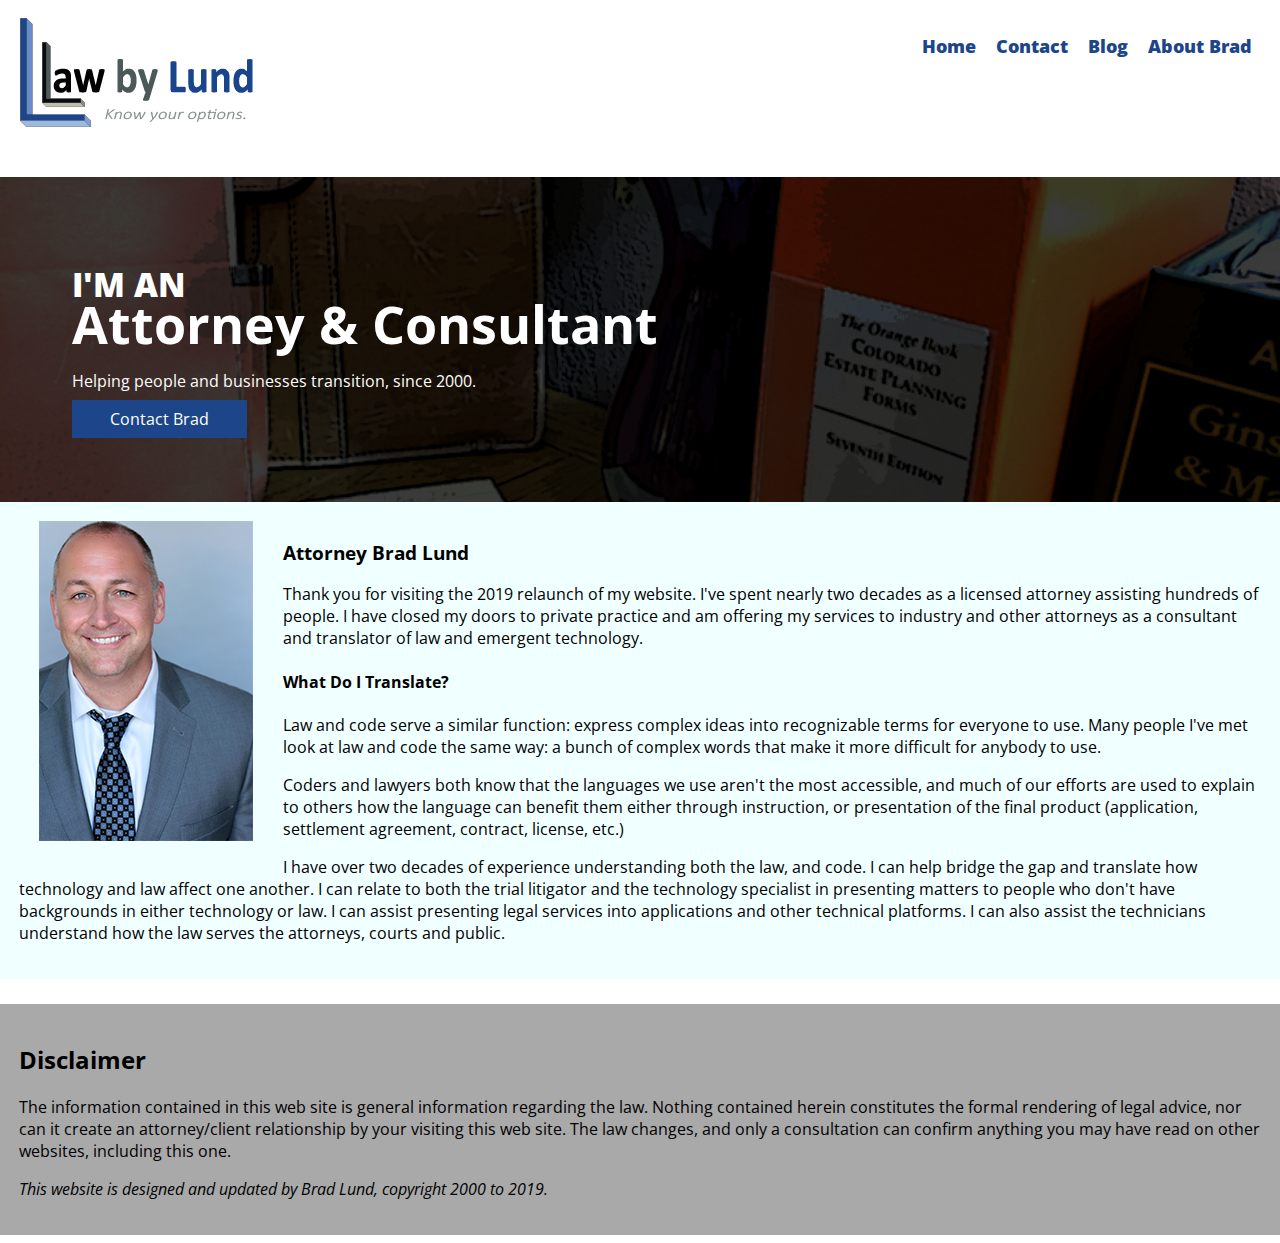
<file: lund-law-office/index.html>
<!doctype html>
<html>
<head>
<meta charset="utf-8">
<title>Lund Law Office, SC</title>
<link rel="stylesheet" href="css/styles.css">
<link rel="stylesheet" href="css/slicknav.css">
<link href="https://fonts.googleapis.com/css?family=Open+Sans:300,400,800" rel="stylesheet">
<link href="images/favicon.ico" rel="icon" type="image/x-icon" />
</head>

	
	
<body>
	
	<header>
		<a href="index.html">
			<img src="images/llo4.png" alt="Lund Law Office Logo">
		</a>
		<ul id="menu">
			<li><a href="index.html">Home</a></li>
			<li><a href="contactBradLund.html">Contact</a></li>
			<li><a href="BradLundblogslegal.html">Blog</a></li>
			<li><a href="aboutBradLund.html">About Brad</a></li>
		</ul>
	</header>
	
	<main>
		
		<div class="row">
			<div class="col1">
				<div class="hero">
					<p class="inphoto">I'M AN</p>
					<h1>Attorney &#38; Consultant</h1>
					<p class="headingtext">Helping people and businesses transition, since 2000.</p>
					<a href="contactBradLund.html" class="contact">Contact Brad</a>
				</div>
		   </div>
		</div>
		
		<!-- <div class="row">
			<div class="col col-lg col-md col-sm"><img src="images/protectyourmusic.png" alt="Music Copyright Services"></div>
			<div class="col col-lg col-md col-sm"><img src="images/estate.png" alt="Estate Planning and Wills"></div>
			<div class="col col-lg col-md col-sm"><img src="images/contracts.png" alt="Contract Review and Drafting"></div>
			<div class="col col-lg col-md col-sm"><img src="images/cryptocurrency.png" alt="Crypto and Blockchain Laws"></div>
		</div> -->
	
		<div class="write">
			<div class="images">
    			<div class="float margin_right">
        			<a href="images/BradLundAttorney.jpg"><img src="images/BradLundAttorney.jpg" width="214px" height="320px" hspace="20" alt="attorney Brad Lund"></a>
				</div>
   				<span class="clear"></span>
			</div>
			<h3>Attorney Brad Lund</h3>
			
		
			<p>Thank you for visiting the 2019 relaunch of my website.   I've spent nearly two decades as a licensed attorney assisting hundreds of people.   I have closed my doors to private practice and am offering my services to industry and other attorneys as a consultant and translator of law and emergent technology.</p>
			<p></p>
			<h4>What Do I Translate?</h4>
			<p>Law and code serve a similar function: express complex ideas into recognizable terms for everyone to use.   Many people I've met look at law and code the same way: a bunch of complex words that make it more difficult for anybody to use.</p>
			<p>Coders and lawyers both know that the languages we use aren't the most accessible, and much of our efforts are used to explain to others how the language can benefit them either through instruction, or presentation of the final product (application, settlement agreement, contract, license, etc.)</p>
			<p>I have over two decades of experience understanding both the law, and code.   I can help bridge the gap and translate how technology and law affect one another.  I can relate to both the trial litigator and the technology specialist in presenting matters to people who don't have backgrounds in either technology or law.  I can assist presenting legal services into applications and other technical platforms.   I can also assist the technicians understand how the law serves the attorneys, courts and public. </p>
		</div>
		
	</main>
	<footer>
		<div class="foot">
			<h2>Disclaimer</h2>
			<p>The information contained in this web site is general information regarding the law. Nothing contained herein constitutes the formal rendering of legal advice, nor can it create an attorney/client relationship by your visiting this web site. The law changes, and only a consultation can confirm anything you may have read on other websites, including this one.</p>
			<p><em>This website is designed and updated by Brad Lund, copyright 2000 to 2019.</em></p>
		</div>
		
	</footer>
<script src="https://code.jquery.com/jquery-3.2.1.min.js" Integrity="sha256-hwg4gsxgFZhOsEEamdOYGBf13FyQuiTwlAQgxVSNgt4=" crossorigin="anonymous"></script>
<script src="js/jquery-1.11.3.min.js"></script>
<script src="js/jquery.slicknav.js"></script>
<script>
	$(function(){
		$('#menu').slicknav();
	});
</script>
	
</body>
</html>
</file>
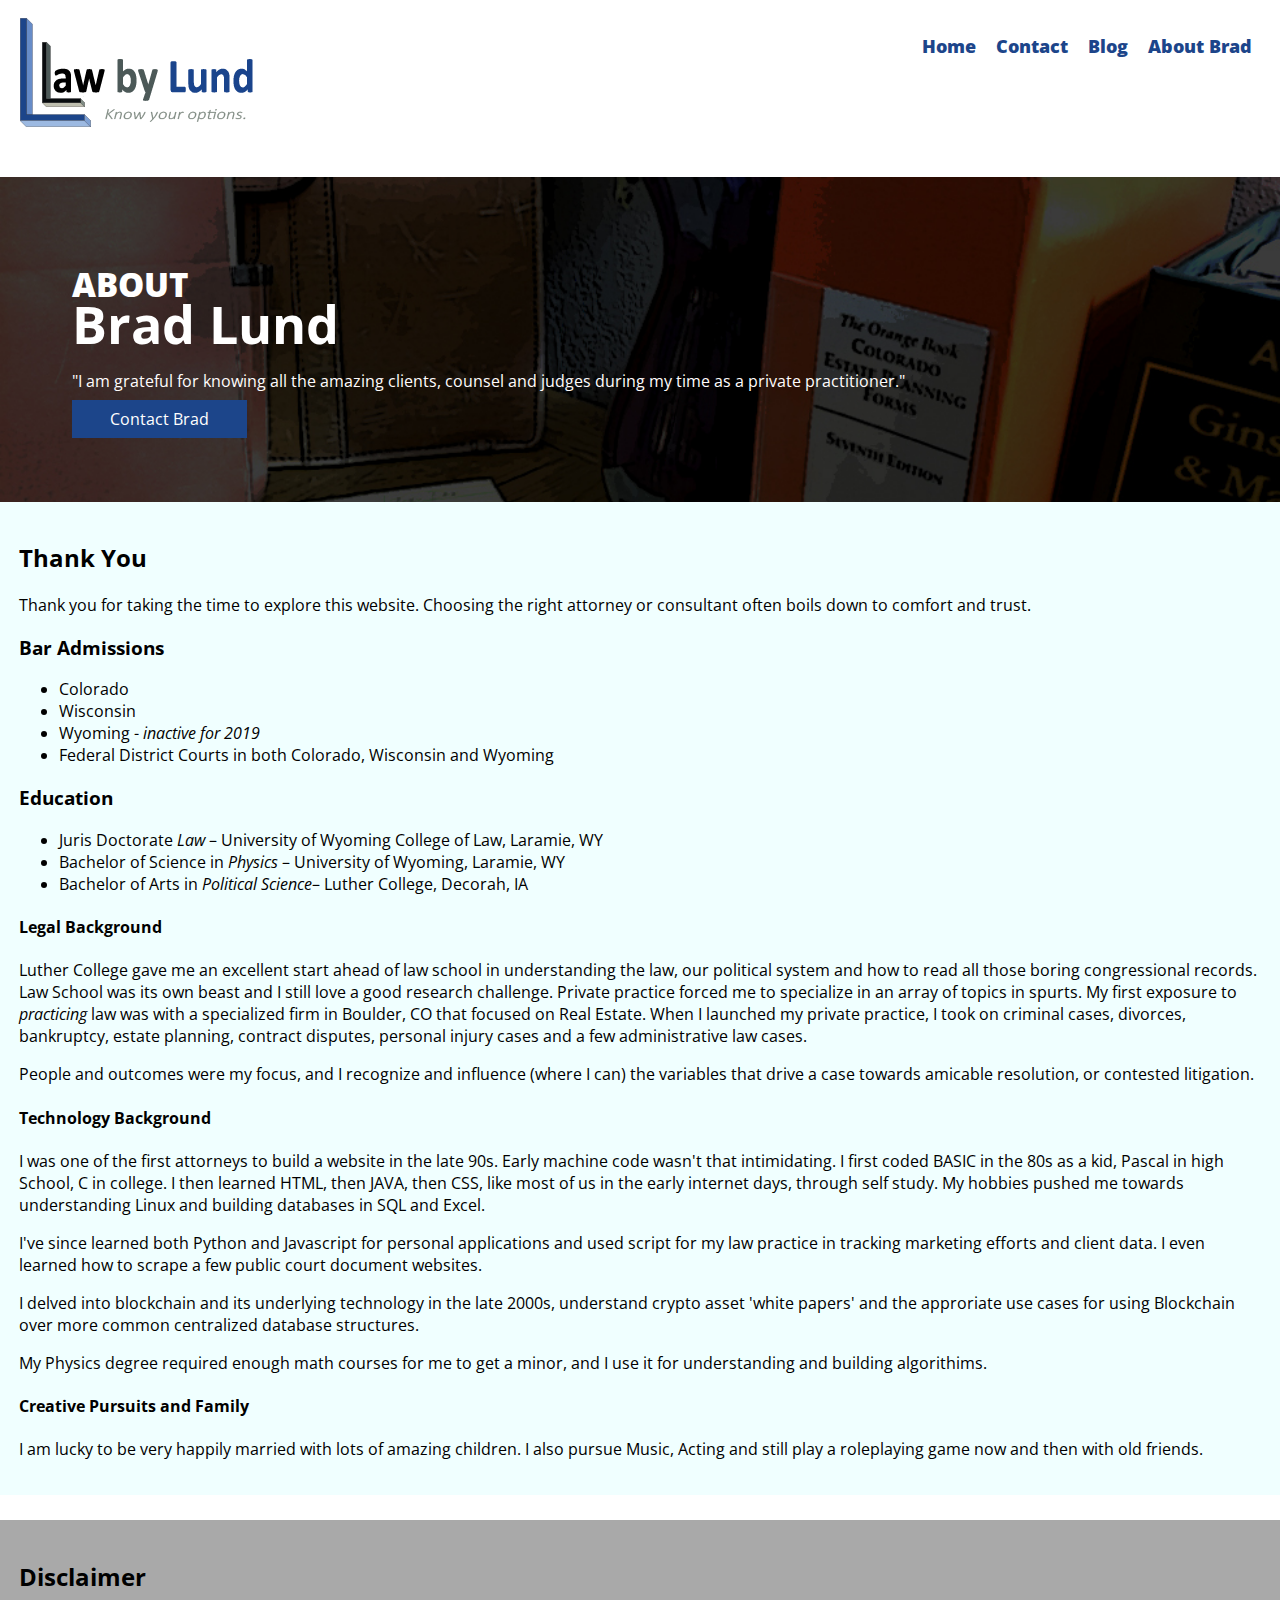
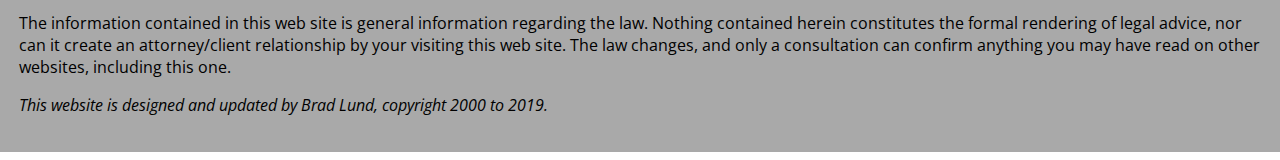
<file: lund-law-office/aboutBradLund.html>
<!doctype html>
<html>
<head>
<meta charset="utf-8">
<title>Lund Law Office, SC</title>
<link rel="stylesheet" href="css/styles.css">
<link rel="stylesheet" href="css/slicknav.css">
<link href="https://fonts.googleapis.com/css?family=Open+Sans:300,400,800" rel="stylesheet"> 
	<link href="images/favicon.ico" rel="icon" type="image/x-icon" />
</head>

	
	
<body>
	
	<header>
		<a href="index.html">
			<img src="images/llo4.png" alt="Lund Law Office Logo">
		</a>
		<ul id="menu">
			<li><a href="index.html">Home</a></li>
			<li><a href="contactBradLund.html">Contact</a></li>
			<li><a href="BradLundblogslegal.html">Blog</a></li>
			<li><a href="aboutBradLund.html">About Brad</a></li>
		</ul>
	</header>
	
	<main>
		
		<div class="row">
			<div class="col1">
				<div class="hero">
					<p class="inphoto">ABOUT</p>
					<h1>Brad Lund</h1>
					<p class="headingtext">"I am grateful for knowing all the amazing clients, counsel and judges during my time as a private practitioner."</p>
					<a href="contactBradLund.html" class="contact">Contact Brad</a>
				</div>
		   </div>
		</div>
		
		<!-- <div class="row">
			<div class="col col-lg col-md col-sm"><img src="images/protectyourmusic.png" alt="Music Copyright Services"></div>
			<div class="col col-lg col-md col-sm"><img src="images/estate.png" alt="Estate Planning and Wills"></div>
			<div class="col col-lg col-md col-sm"><img src="images/contracts.png" alt="Contract Review and Drafting"></div>
			<div class="col col-lg col-md col-sm"><img src="images/cryptocurrency.png" alt="Crypto and Blockchain Laws"></div>
		</div> -->
		<div class="write">
			<h2>Thank You</h2>
			<p>Thank you for taking the time to explore this website. Choosing the right attorney or consultant often boils down to comfort and trust.</p>
			
			<h3>Bar Admissions</h3>
			<ul>
				<li>Colorado</li>
				<li>Wisconsin</li>
				<li>Wyoming - <em>inactive for 2019</em></li>
				<li>Federal District Courts in both Colorado, Wisconsin and Wyoming</li>
			</ul>
			
			<h3>Education</h3>
			<ul>
				<li>Juris Doctorate <em>Law</em> – University of Wyoming College of Law, Laramie, WY</li>
				<li>Bachelor of Science in <em>Physics</em> – University of Wyoming, Laramie, WY</li>
				<li>Bachelor of Arts in <em>Political Science</em>– Luther College, Decorah, IA</li>
			</ul>
			
			<h4>Legal Background</h4>
			<p>Luther College gave me an excellent start ahead of law school in understanding the law, our political system and how to read all those boring congressional records.  Law School was its own beast and I still love a good research challenge.   Private practice forced me to specialize in an array of topics in spurts.   My first exposure to <em>practicing</em> law was with a specialized firm in Boulder, CO that focused on Real Estate.  When I launched my private practice, I took on criminal cases, divorces, bankruptcy, estate planning, contract disputes, personal injury cases and a few administrative law cases.</p>
			
			<p>People and outcomes were my focus, and I recognize and influence (where I can) the variables that drive a case towards amicable resolution, or contested litigation.</p>
			
			<h4>Technology Background</h4>
			<p>I was one of the first attorneys to build a website in the late 90s.  Early machine code wasn't that intimidating.  I first coded BASIC in the 80s as a kid, Pascal in high School, C in college.  I then learned HTML, then JAVA, then CSS, like most of us in the early internet days, through self study.  My hobbies pushed me towards understanding Linux and building databases in SQL and Excel.</p>
			<p>I've since learned both Python and Javascript for personal applications and used script for my law practice in tracking marketing efforts and client data.  I even learned how to scrape a few public court document websites.</p>
			<p>I delved into blockchain and its underlying technology in the late 2000s, understand crypto asset 'white papers' and the approriate use cases for using Blockchain over more common centralized database structures.</p>
			<p>My Physics degree required enough math courses for me to get a minor, and I use it for understanding and building algorithims.</p>

			<h4>Creative Pursuits and Family</h4>
			<p>I am lucky to be very happily married with lots of amazing children.  I also pursue Music, Acting and still play a roleplaying game now and then with old friends.</p>
			
			
		</div>
		
	</main>
	<footer>
		<div class="foot">
			<h2>Disclaimer</h2>
			<p>The information contained in this web site is general information regarding the law. Nothing contained herein constitutes the formal rendering of legal advice, nor can it create an attorney/client relationship by your visiting this web site. The law changes, and only a consultation can confirm anything you may have read on other websites, including this one.</p>
			<p><em>This website is designed and updated by Brad Lund, copyright 2000 to 2019.</em></p>
		</div>
		
	</footer>
<script src="js/jquery-1.11.3.min.js"></script>
	<script src="js/jquery.slicknav.js"></script>
<script>
	$(function(){
		$('#menu').slicknav();
	});
</script>
	
</body>
</html>
</file>
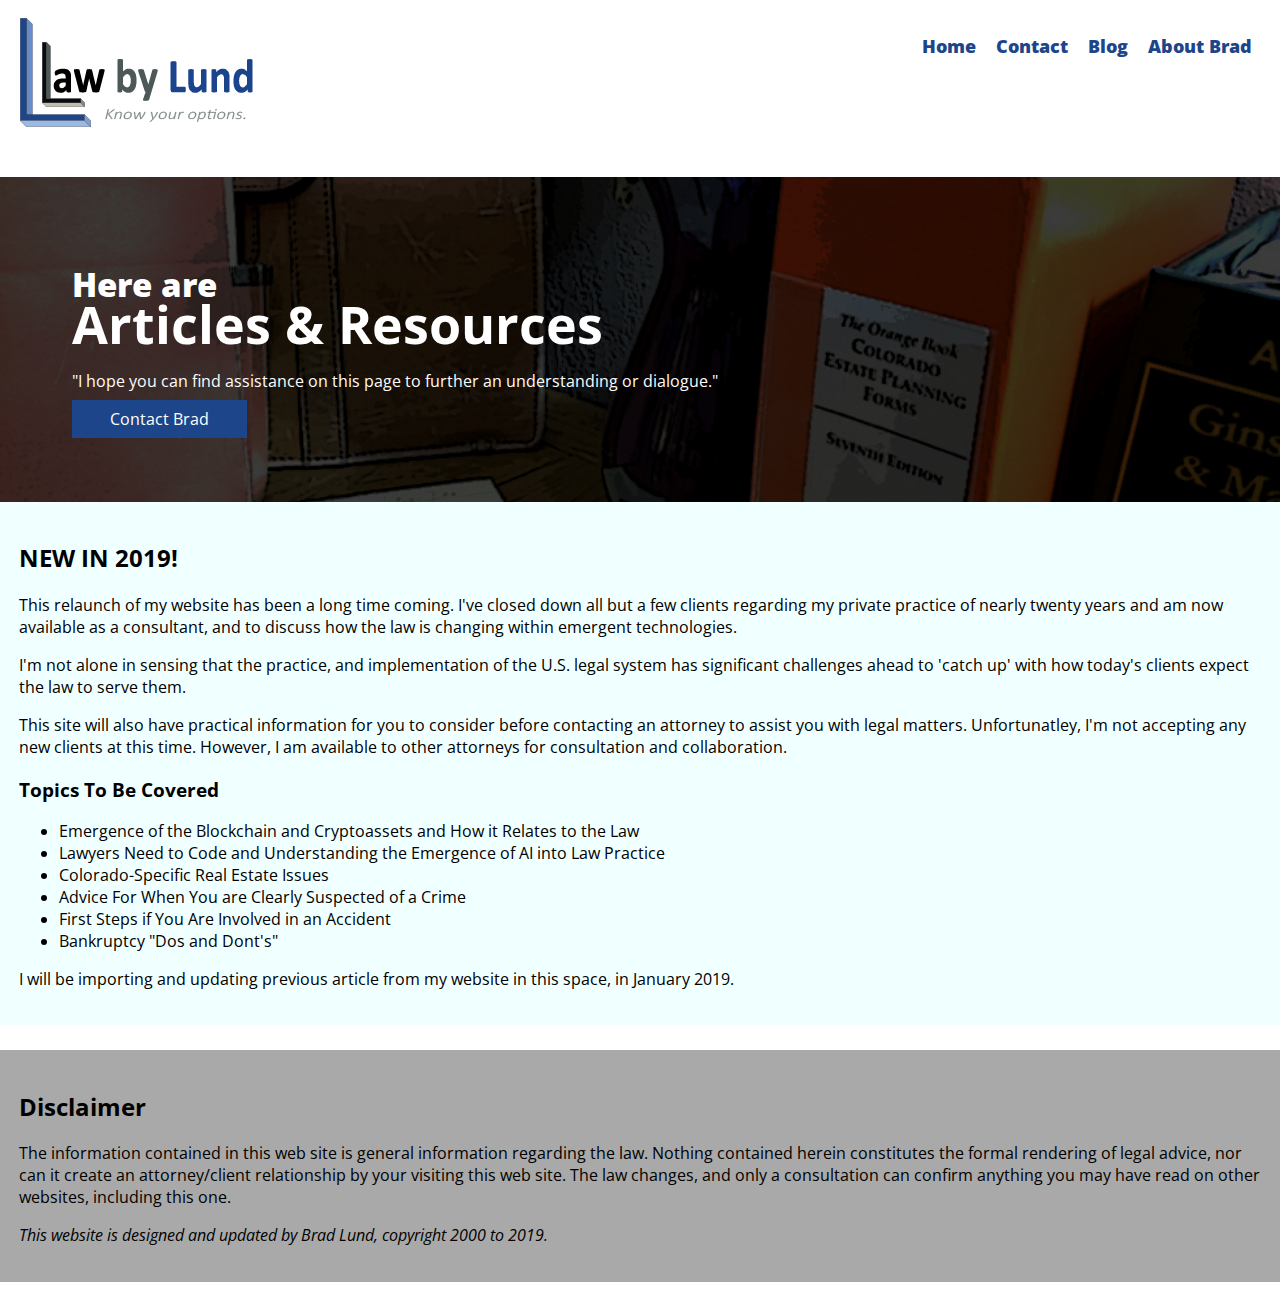
<file: lund-law-office/BradLundblogslegal.html>
<!doctype html>
<html>
<head>
<meta charset="utf-8">
<title>Lund Law Office, SC</title>
<link rel="stylesheet" href="css/styles.css">
<link rel="stylesheet" href="css/slicknav.css">
<link href="https://fonts.googleapis.com/css?family=Open+Sans:300,400,800" rel="stylesheet"> 
	<link href="images/favicon.ico" rel="icon" type="image/x-icon" />
</head>

	
	
<body>
	
	<header>
		<a href="index.html">
			<img src="images/llo4.png" alt="Lund Law Office Logo">
		</a>
		<ul id="menu">
			<li><a href="index.html">Home</a></li>
			<li><a href="contactBradLund.html">Contact</a></li>
			<li><a href="BradLundblogslegal.html">Blog</a></li>
			<li><a href="aboutBradLund.html">About Brad</a></li>
		</ul>
	</header>
	
	<main>
		
		<div class="row">
			<div class="col1">
				<div class="hero">
					<p class="inphoto">Here are</p>
					<h1>Articles &#38; Resources</h1>
					<p class="headingtext">"I hope you can find assistance on this page to further an understanding or dialogue."</p>
					<a href="contactBradLund.html" class="contact">Contact Brad</a>
				</div>
		   </div>
		</div>
		
		<!-- <div class="row">
			<div class="col col-lg col-md col-sm"><img src="images/protectyourmusic.png" alt="Music Copyright Services"></div>
			<div class="col col-lg col-md col-sm"><img src="images/estate.png" alt="Estate Planning and Wills"></div>
			<div class="col col-lg col-md col-sm"><img src="images/contracts.png" alt="Contract Review and Drafting"></div>
			<div class="col col-lg col-md col-sm"><img src="images/cryptocurrency.png" alt="Crypto and Blockchain Laws"></div>
		</div> -->
		<div class="write">
			<h2>NEW IN 2019!</h2>
			
			<p>This relaunch of my website has been a long time coming.   I've closed down all but a few clients regarding my private practice of nearly twenty years and am now available as a consultant, and to discuss how the law is changing within emergent technologies. </p>
			
			<p>I'm not alone in sensing that the practice, and implementation of the U.S. legal system has significant challenges ahead to 'catch up' with how today's clients expect the law to serve them.</p>
			
			<p>This site will also have practical information for you to consider before contacting an attorney to assist you with legal matters.   Unfortunatley, I'm not accepting any new clients at this time.   However, I am available to other attorneys for consultation and collaboration.</p>
			
			<h3>Topics To Be Covered</h3>
			<ul>
				<li>Emergence of the Blockchain and Cryptoassets and How it Relates to the Law</li>
				<li>Lawyers Need to Code and Understanding the Emergence of AI into Law Practice</li>
				<li>Colorado-Specific Real Estate Issues</li>
				<li>Advice For When You are Clearly Suspected of a Crime</li>
				<li>First Steps if You Are Involved in an Accident</li>
				<li>Bankruptcy "Dos and Dont's"</li>
			</ul>
			<p>I will be importing and updating previous article from my website in this space, in January 2019.</p>
		
			
		</div>
		
	</main>
	<footer>
		<div class="foot">
			<h2>Disclaimer</h2>
			<p>The information contained in this web site is general information regarding the law. Nothing contained herein constitutes the formal rendering of legal advice, nor can it create an attorney/client relationship by your visiting this web site. The law changes, and only a consultation can confirm anything you may have read on other websites, including this one.</p>
			<p><em>This website is designed and updated by Brad Lund, copyright 2000 to 2019.</em></p>
			
		</div>
		
	</footer>
<script src="js/jquery-1.11.3.min.js"></script>
	<script src="js/jquery.slicknav.js"></script>
<script>
	$(function(){
		$('#menu').slicknav();
	});
</script>
	
</body>
</html>
</file>
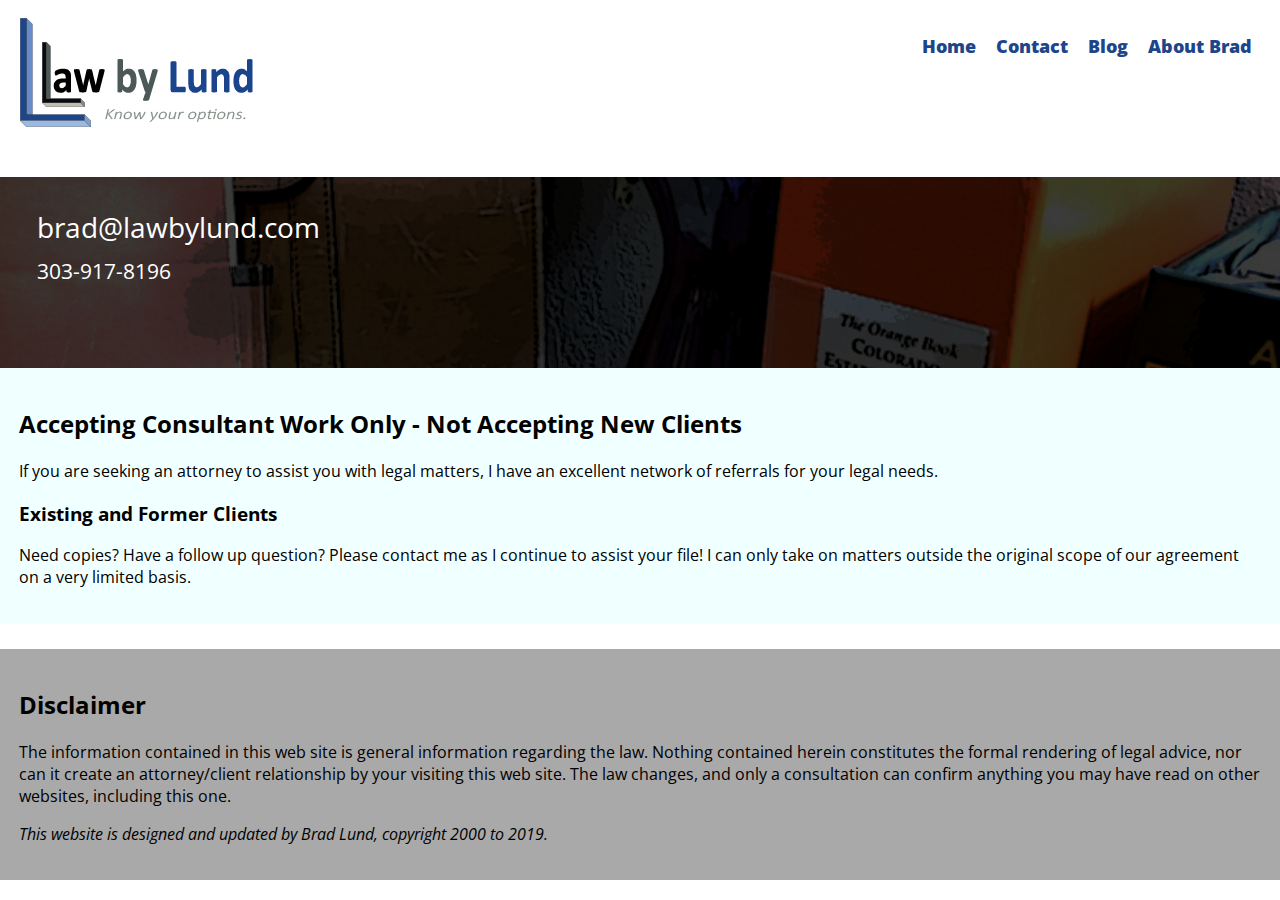
<file: lund-law-office/contactBradLund.html>
<!doctype html>
<html>
<head>
<title>Lund Law Office, SC</title>
<link rel="stylesheet" href="css/styles.css">
<link rel="stylesheet" href="css/slicknav.css">
<link href="https://fonts.googleapis.com/css?family=Open+Sans:300,400,800" rel="stylesheet"> 
	<link href="images/favicon.ico" rel="icon" type="image/x-icon" />
</head>

	
	
<body>
	
	<header>
		<a href="index.html">
			<img src="images/llo4.png" alt="Lund Law Office Logo">
		</a>
		<ul id="menu">
			<li><a href="index.html">Home</a></li>
			<li><a href="contactBradLund.html">Contact</a></li>
			<li><a href="BradLundblogslegal.html">Blog</a></li>
			<li><a href="aboutBradLund.html">About Brad</a></li>
		</ul>
	</header>
	
	<main>
		
		<div class="row">
			<div class="col1">
				<div class="hero">
					<p class="inphoto"></p>
					<p class="headingtext2">	
						<div class="emailDemo">bX-FrJa]d*\@lUaZwS@by./l,uPnM€dW-\.Jco`Em</div></p>
					<p class="headingtext2"><div class="phoneDemo">30I3*D:\-9HR17.\-8+1A9FX6</div></p>
				</div>
		   </div>
		</div>
		
		<!-- <div class="row">
			<div class="col col-lg col-md col-sm"><img src="images/protectyourmusic.png" alt="Music Copyright Services"></div>
			<div class="col col-lg col-md col-sm"><img src="images/estate.png" alt="Estate Planning and Wills"></div>
			<div class="col col-lg col-md col-sm"><img src="images/contracts.png" alt="Contract Review and Drafting"></div>
			<div class="col col-lg col-md col-sm"><img src="images/cryptocurrency.png" alt="Crypto and Blockchain Laws"></div>
		</div> -->

		
		<div class="write">
			<h2>Accepting Consultant Work Only - Not Accepting New Clients</h2>
			<p>If you are seeking an attorney to assist you with legal matters, I have an excellent network of referrals for your legal needs.</p>
			
			<h3>Existing and Former Clients</h3>
			<p>Need copies?  Have a follow up question?  Please contact me as I continue to assist your file!    I can only take on matters outside the original scope of our agreement on a very limited basis.</p>
		</div>
		
	</main>
	<footer>
		<div class="foot">
			<h2>Disclaimer</h2>
			<p>The information contained in this web site is general information regarding the law. Nothing contained herein constitutes the formal rendering of legal advice, nor can it create an attorney/client relationship by your visiting this web site. The law changes, and only a consultation can confirm anything you may have read on other websites, including this one.</p>
			<p><em>This website is designed and updated by Brad Lund, copyright 2000 to 2019.</em></p>
		</div>
		
	</footer>

<script src="https://code.jquery.com/jquery-1.12.4.min.js" 
		integrity="sha384-nvAa0+6Qg9clwYCGGPpDQLVpLNn0fRaROjHqs13t4Ggj3Ez50XnGQqc/r8MhnRDZ"
		crossorigin="anonymous"></script>
<script src="js/jquery.spamguard.js"></script>
<script>
	$(".emailDemo").spamguard();
	
	$(".phoneDemo").spamguard({ protect: "telephone" });
</script>
<script src="js/jquery-1.11.3.min.js"></script>
	<script src="js/jquery.slicknav.js"></script>
<script>
	$(function(){
		$('#menu').slicknav();
	});
</script>
</body>
</html>
</file>
<file: lund-law-office/css/styles.css>
@charset "utf-8";
/* CSS Document */

/* Desktop / Global View */

body {
	font-family: 'Open Sans', sans-serif;
	max-width: 1824px;
	margin-left: auto;
	margin-right: auto;
}

.col {
	float: left;
	padding: 1%;
}

.col-lg {
	width: 22.7%;
}

.col-lg img {
	width: 100%;
	height: auto;
	display: block;
}

.slicknav_menu {
	display: none;
}

#menu {
	float: right;
}

#menu li {
	display: inline-block;
}

#menu li a {
	text-decoration: none;
	color: #1C458A;
	padding: 8px;
	font-size: 18px;
	font-weight: 800;
}

header {
	padding: 10px 20px 20px 20px;	
}

.hero {
	background-image: url("../images/desk1.jpg");
	padding: 52px 0px 72px 72px;
	background-size: cover;
	margin-top: 25px;
}

.hero2 {
	z-index: 1;
	background-image: url("../images/confo.jpg");
	width: 1773px;
	padding: 52px 25px 182px 25px;
	background-size: cover;
	margin-top: 60px;
	margin-bottom: 20px;
	
}

.inphoto {
	color: #fff;
	font-weight: 800;
	font-size: 33px;
	margin-bottom: -54px;
	
}

h1 {
	color: #fff;
	font-weight: 300px;
	font-size: 52px;
	margin-bottom: -5px;
}


.headingtext {
	color: #FFFCFC;
	margin-right:  20%;
}

.emailDemo {
	color: #fff;
	font-weight: 300px;
	font-size: 28px;
	margin-bottom: -5px;
	margin-left: -35px;
}

.phoneDemo {
	color: #fff;
	font-weight: 300px;
	font-size: 21px;
	margin-bottom: -5px;
	margin-left: -35px;
}


.contact {
	background-color: #1C458A;
	padding: 8px 38px;
	text-decoration: none;
	color: #fff;
}

.write {
	background-color:azure;
	padding: 1.2em;
	margin-bottom: 25px;
}

.foot {
	background-color: darkgray;
	padding: 1.2em;
	
}



.images {
    text-align:center;
}
.images img {
    width:214px;
    height:320px;
	padding-bottom: 25px;
}
.images div {
    width:214px;
    text-align:center;
}

.images div span {
    display:block;
}

.margin_right {
    margin-right:50px;
}

.float {
    float:left;
}
.clear {
    clear:both;
    height:0;
    width:0;
}



/* Tablet View */

@media (max-width: 768px) {

#menu li {
	display: block;
	text-align: right;
	}
	
	.col-md {
		width: 48%;
	}
}
	
/* Mobile View */
	
@media (max-width: 550px){

	.slicknav_menu {
		display: block;
	}

	#menu {
		display: none;
	}
	
	.col-sm {
		width: 100%;
	}
	
	.col {
		padding: 0%;
	}
	
	.col1 {
		padding-bottom: 2px;
	}
	
	.inphoto {
		margin-top: -25px;
		
	}
	
}
</file>
